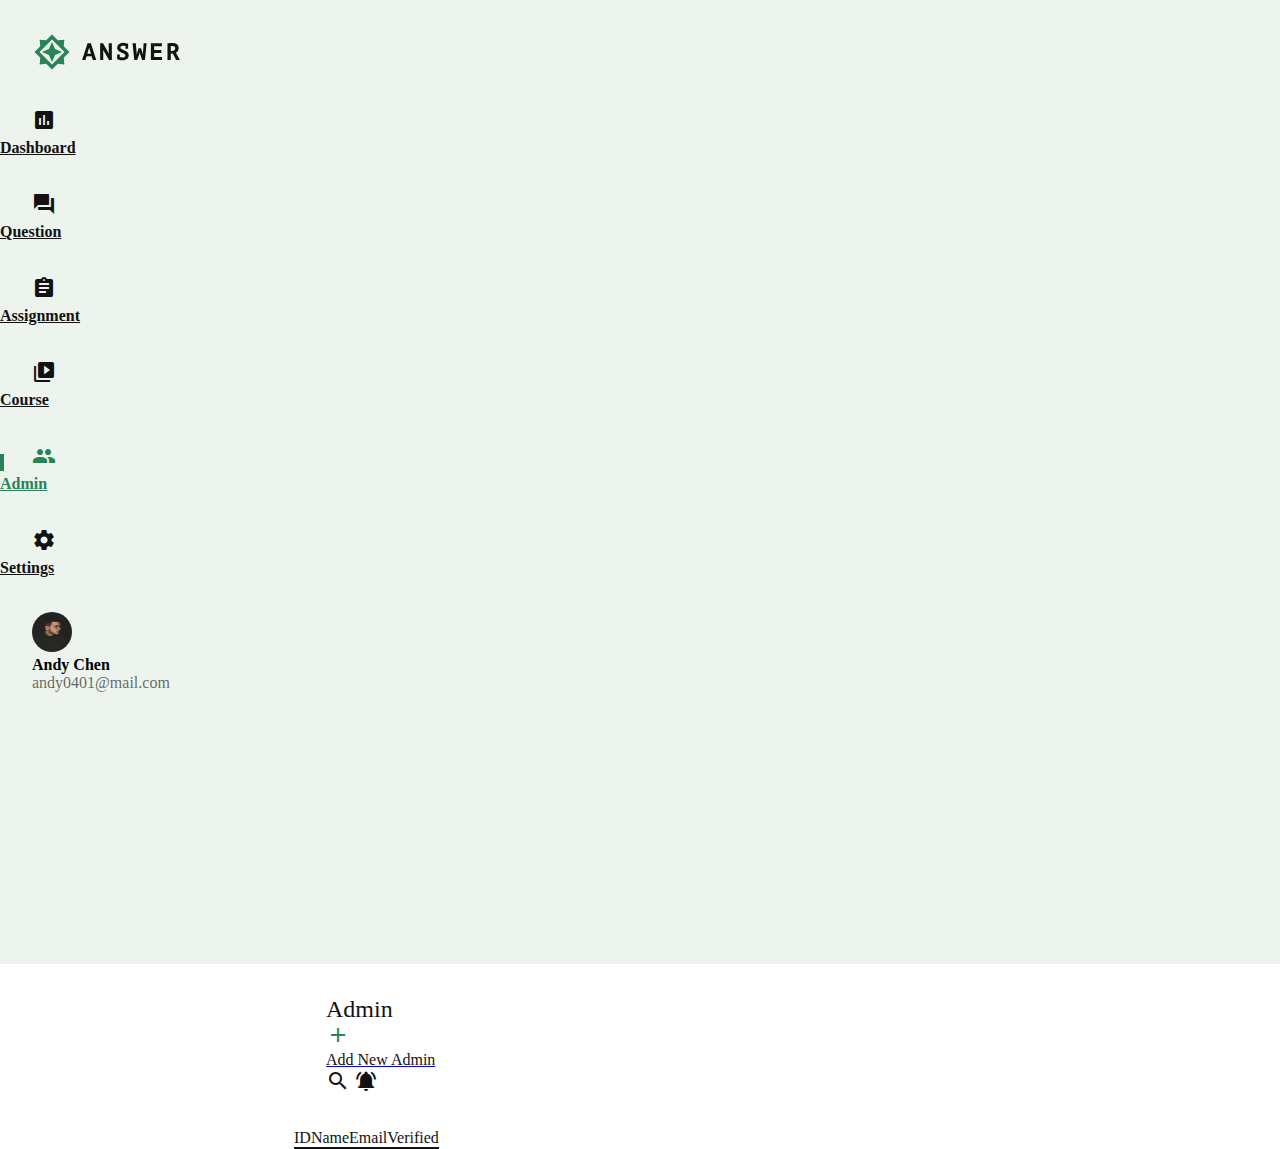
<file: index.html>
<!DOCTYPE html>
<html lang="en">

<head>
  <meta charset="UTF-8">
  <meta name="viewport"
    content="width=device-width, initial-scale=1, shrink-to-fit=no ,maximum-scale=1.0,minimum-scale=1.0">
  <meta http-equiv="X-UA-Compatible" content="ie=edge">
  <title>首頁</title>
  <!-- 線上的bs4 -->
  <link rel="stylesheet" href="https://stackpath.bootstrapcdn.com/bootstrap/4.2.1/css/bootstrap.min.css"
    integrity="sha384-GJzZqFGwb1QTTN6wy59ffF1BuGJpLSa9DkKMp0DgiMDm4iYMj70gZWKYbI706tWS" crossorigin="anonymous">
  <link rel="stylesheet" href="./assets/style/all.css">
  <link href="https://fonts.googleapis.com/icon?family=Material+Icons" rel="stylesheet">
  <link rel="stylesheet" href="https://fonts.google.com/specimen/Lato">
  <link rel="stylesheet" href="https://fonts.google.com/specimen/Roboto+Mono?query=robo">
</head>

<body>
  <!-- 側邊欄 -->
  <div class="wrap d-flex">
    <header class="d-flex flex-column justify-content-between position-fixed border-bottom-0 sidebar">
      <ul class="list-unstyled menu">
        <li class="d-flex logo-box">
          <h1>
            <a href="#">
              <img src="assets/images/header/logo-ANSWER.svg" alt="logo">
            </a>
          </h1>
        </li>
        <li class="icon-li">
          <a href="#" class="d-flex text-decoration-none">
            <span class="material-icons">
              assessment
            </span>
            <p>Dashboard</p>
          </a>
        </li>
        <li class="icon-li">
          <a href="#" class="d-flex text-decoration-none">
            <span class="material-icons">
              question_answer
            </span>
            <p>Question</p>
          </a>
        </li>
        <li class="icon-li">
          <a href="#" class="d-flex text-decoration-none">
            <span class="material-icons">
              assignment
            </span>
            <p>Assignment</p>
          </a>
        </li>
        <li class="icon-li">
          <a href="#" class="d-flex text-decoration-none">
            <span class="material-icons">
              video_library
            </span>
            <p>Course</p>
          </a>
        </li>
        <li class="icon-li">
          <a href="admin.html" class="d-flex text-decoration-none active" data-sidebar="admin">
            <span class="material-icons">
              people
            </span>
            <p>Admin</p>
          </a>
        </li>
        <li class="icon-li">
          <a href="#" class="d-flex text-decoration-none">
            <span class="material-icons">
              settings
            </span>
            <p>Settings</p>
          </a>
        </li>
      </ul>
      <div class="user d-flex">
        <img src="assets/images/header/andychen.jpeg" alt="user">
        <div>
          <p class="user-name">Andy Chen</p>
          <p class="user-email">andy0401@mail.com</p>
        </div>
      </div>
    </header>
    <div class="content">
  <nav>
    <ul class="d-flex justify-content-between">
      <li class="d-flex">
        <h2 class="second-headline">Admin</h2>
        <a href="#" class="d-flex text-decoration-none align-items-center li-">
          <span class="material-icons add-icon mr-2">
            add
          </span>
          <p class="add-p">Add New Admin</p>
        </a>
      </li>
      <li>
        <span class="material-icons">
          search
        </span>
        <span class="material-icons ml-4">
          notifications_active
        </span>
      </li>
    </ul>
  </nav>
  <div class="p-4">
    <table class="table">
      <thead>
        <tr>
          <th scope="col" class="border-top-0">ID</th>
          <th scope="col" class="border-top-0">Name</th>
          <th scope="col" class="border-top-0">Email</th>
          <th scope="col" class="border-top-0">Verified</th>
          <th class="border-top-0"></th>
          <th class="border-top-0"></th>
        </tr>
      </thead>
    </table>
  </div>
</div>
  </div>
  <script src="./assets/js/vendors.js"></script>
  <script src="./assets/js/all.js"></script>
  <script src="https://code.jquery.com/jquery-3.3.1.slim.min.js"
    integrity="sha384-q8i/X+965DzO0rT7abK41JStQIAqVgRVzpbzo5smXKp4YfRvH+8abtTE1Pi6jizo" crossorigin="anonymous">
    </script>
  <script src="https://cdnjs.cloudflare.com/ajax/libs/popper.js/1.14.6/umd/popper.min.js"
    integrity="sha384-wHAiFfRlMFy6i5SRaxvfOCifBUQy1xHdJ/yoi7FRNXMRBu5WHdZYu1hA6ZOblgut" crossorigin="anonymous">
    </script>
  <script src="https://stackpath.bootstrapcdn.com/bootstrap/4.2.1/js/bootstrap.min.js"
    integrity="sha384-B0UglyR+jN6CkvvICOB2joaf5I4l3gm9GU6Hc1og6Ls7i6U/mkkaduKaBhlAXv9k" crossorigin="anonymous">
    </script>
</body>

</html>
</file>
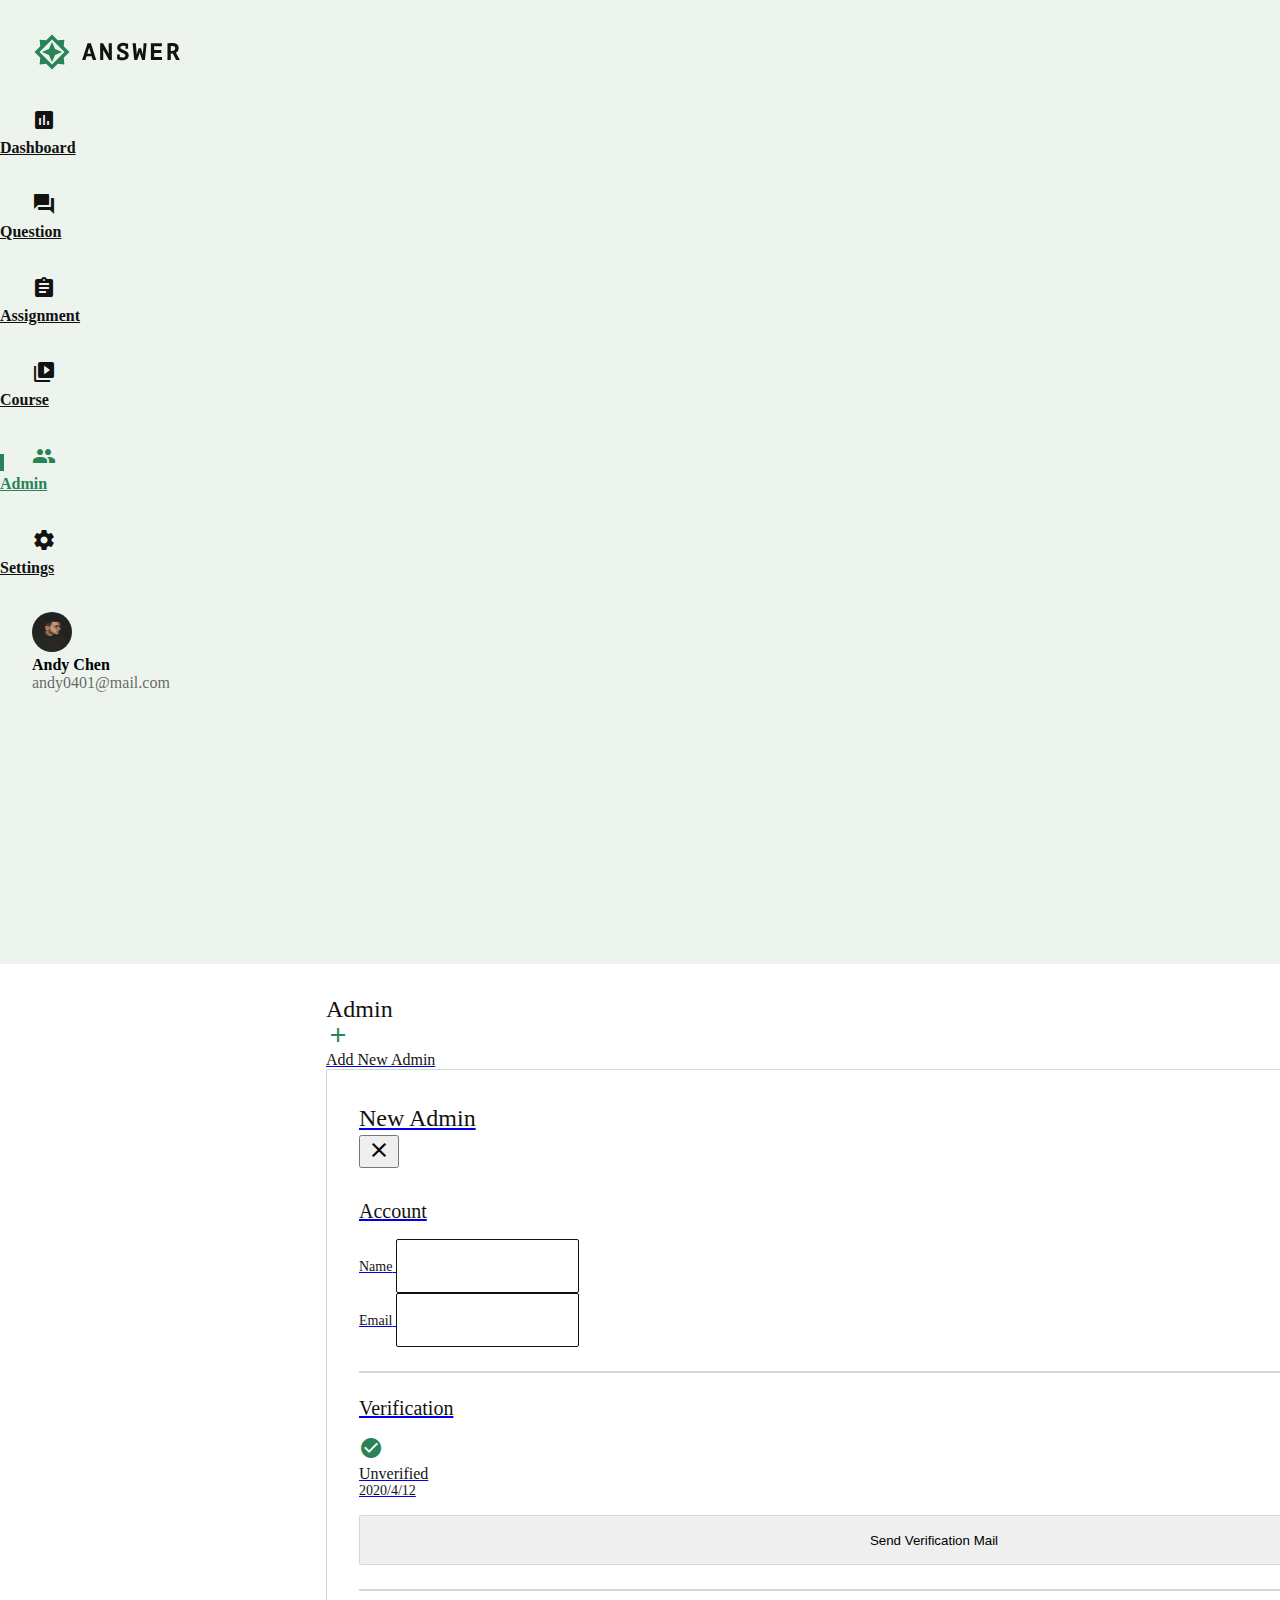
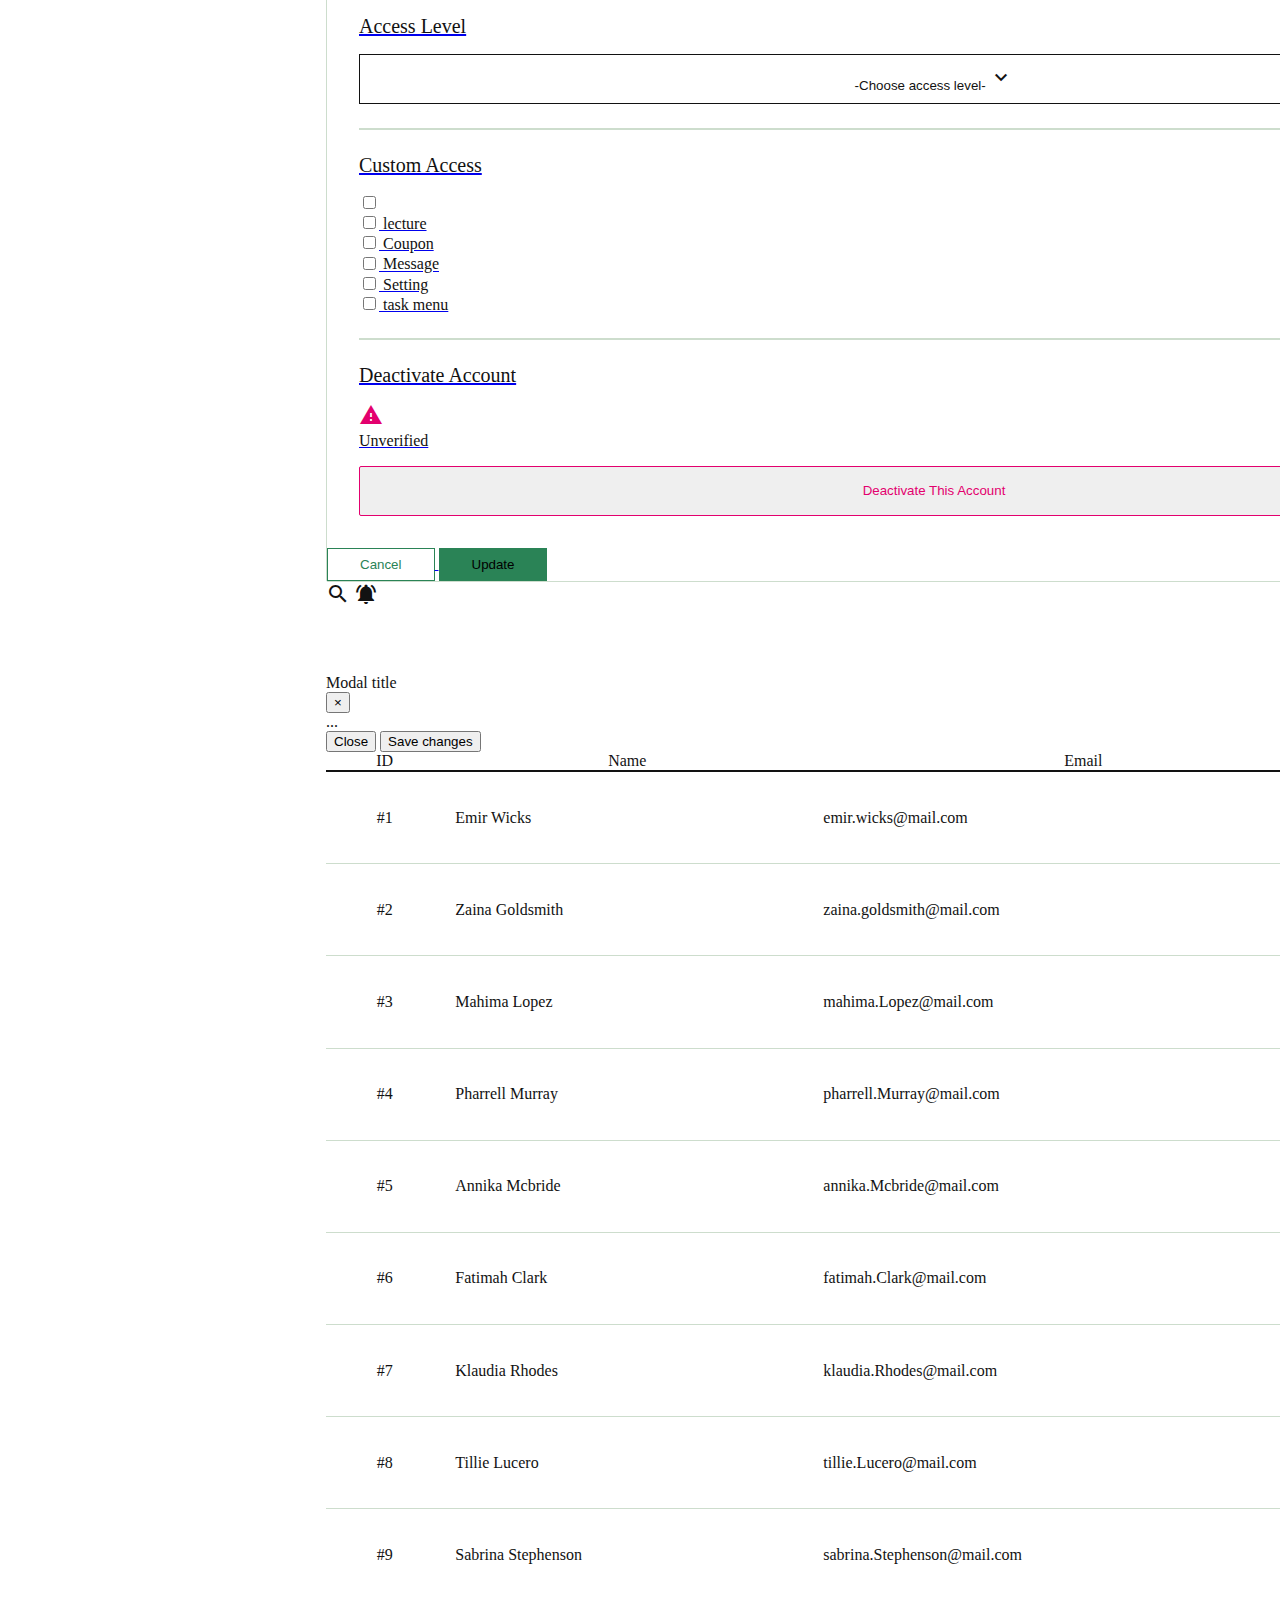
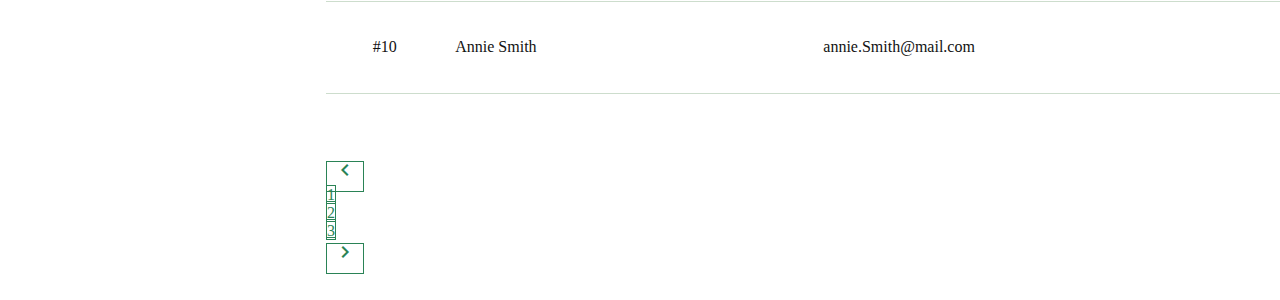
<file: admin.html>
<!DOCTYPE html>
<html lang="en">

<head>
  <meta charset="UTF-8">
  <meta name="viewport"
    content="width=device-width, initial-scale=1, shrink-to-fit=no ,maximum-scale=1.0,minimum-scale=1.0">
  <meta http-equiv="X-UA-Compatible" content="ie=edge">
  <title>admin</title>
  <!-- 線上的bs4 -->
  <link rel="stylesheet" href="https://stackpath.bootstrapcdn.com/bootstrap/4.2.1/css/bootstrap.min.css"
    integrity="sha384-GJzZqFGwb1QTTN6wy59ffF1BuGJpLSa9DkKMp0DgiMDm4iYMj70gZWKYbI706tWS" crossorigin="anonymous">
  <link rel="stylesheet" href="./assets/style/all.css">
  <link href="https://fonts.googleapis.com/icon?family=Material+Icons" rel="stylesheet">
  <link rel="stylesheet" href="https://fonts.google.com/specimen/Lato">
  <link rel="stylesheet" href="https://fonts.google.com/specimen/Roboto+Mono?query=robo">
</head>

<body>
  <!-- 側邊欄 -->
  <div class="wrap d-flex">
    <header class="d-flex flex-column justify-content-between position-fixed border-bottom-0 sidebar">
      <ul class="list-unstyled menu">
        <li class="d-flex logo-box">
          <h1>
            <a href="#">
              <img src="assets/images/header/logo-ANSWER.svg" alt="logo">
            </a>
          </h1>
        </li>
        <li class="icon-li">
          <a href="#" class="d-flex text-decoration-none">
            <span class="material-icons">
              assessment
            </span>
            <p>Dashboard</p>
          </a>
        </li>
        <li class="icon-li">
          <a href="#" class="d-flex text-decoration-none">
            <span class="material-icons">
              question_answer
            </span>
            <p>Question</p>
          </a>
        </li>
        <li class="icon-li">
          <a href="#" class="d-flex text-decoration-none">
            <span class="material-icons">
              assignment
            </span>
            <p>Assignment</p>
          </a>
        </li>
        <li class="icon-li">
          <a href="#" class="d-flex text-decoration-none">
            <span class="material-icons">
              video_library
            </span>
            <p>Course</p>
          </a>
        </li>
        <li class="icon-li">
          <a href="admin.html" class="d-flex text-decoration-none active" data-sidebar="admin">
            <span class="material-icons">
              people
            </span>
            <p>Admin</p>
          </a>
        </li>
        <li class="icon-li">
          <a href="#" class="d-flex text-decoration-none">
            <span class="material-icons">
              settings
            </span>
            <p>Settings</p>
          </a>
        </li>
      </ul>
      <div class="user d-flex">
        <img src="assets/images/header/andychen.jpeg" alt="user">
        <div>
          <p class="user-name">Andy Chen</p>
          <p class="user-email">andy0401@mail.com</p>
        </div>
      </div>
    </header>
    <div class="content">
    <nav class="font-weight-bold">
        <ul class="d-flex justify-content-between">
            <li class="d-flex add-hover">
                <h2 class="second-headline">Admin</h2>
                <a href="#" class="d-flex text-decoration-none align-items-center add-hover">
                    <!-- button -->
                    <span class="material-icons add-icon mr-2" data-toggle="modal" data-target="#exampleModalLong">
                        add
                    </span>
                    <p class="add-p" data-toggle="modal" data-target="#exampleModalLong">Add New Admin</p>
                    <!-- model -->
                    <div class="modal fade" id="exampleModalLong" tabindex="-1" role="dialog"
                        aria-labelledby="exampleModalLongTitle" aria-hidden="true">
                        <div class="modal-dialog" role="document">
                            <div class="modal-content modal-border">
                                <div class="modal-header header-box border-bottom-0">
                                    <h5 class="modal-title pop-up-h5" id="exampleModalLongTitle">New Admin</h5>
                                    <button type="button" class="close close-box" data-dismiss="modal"
                                        aria-label="Close">
                                        <span class="material-icons">
                                            close
                                        </span>
                                    </button>
                                </div>
                                <div class="modal-body form-area">
                                    <h6>Account</h6>
                                    <form>
                                        <div class="form-group">
                                            <label for="recipient-name"
                                                class="col-form-label pb-1 label-box">Name</label>
                                            <input type="text" class="form-control input-box" id="recipient-name">
                                        </div>
                                        <div class="form-group">
                                            <label for="recipient-name"
                                                class="col-form-label pb-1 label-box">Email</label>
                                            <input type="text" class="form-control input-box" id="recipient-name">
                                        </div>
                                    </form>
                                    <hr class="add-line">
                                    <h6>Verification</h6>
                                    <h6 class="s-headline d-flex justify-content-between">
                                        <div class="d-flex">
                                            <span class="material-icons mr-2 success">
                                                check_circle
                                            </span>
                                            <p>Unverified</p>
                                        </div>
                                        <div class="date-p">2020/4/12</div>
                                    </h6>
                                    <button type="button" class="btn btn-outline-success btn-verification">
                                        Send Verification Mail
                                    </button>
                                    <hr class="add-line">
                                    <h6>Access Level</h6>
                                    <button type="button"
                                        class="btn btn-danger btn-option d-flex justify-content-between"
                                        data-toggle="dropdown" aria-haspopup="true" aria-expanded="false">
                                        -Choose access level-
                                        <span class="material-icons">
                                            keyboard_arrow_down
                                        </span>
                                    </button>
                                    <hr class="add-line">
                                    <h6>Custom Access</h6>
                                    <div class="custom-control custom-checkbox">
                                        <input type="checkbox" class="custom-control-input" id="customCheck1">
                                        <div class="mb-3">
                                            <input class="form-check-input" type="checkbox" value="" id="defaultCheck1">
                                            <label class="form-check-label" for="defaultCheck1">
                                                lecture
                                            </label>
                                        </div>
                                        <div class="mb-3">
                                            <input class="form-check-input" type="checkbox" value="" id="defaultCheck1">
                                            <label class="form-check-label" for="defaultCheck1">
                                                Coupon
                                            </label>
                                        </div>
                                        <div class="mb-3">
                                            <input class="form-check-input" type="checkbox" value="" id="defaultCheck1">
                                            <label class="form-check-label" for="defaultCheck1">
                                                Message
                                            </label>
                                        </div>
                                        <div class="mb-3">
                                            <input class="form-check-input" type="checkbox" value="" id="defaultCheck1">
                                            <label class="form-check-label" for="defaultCheck1">
                                                Setting
                                            </label>
                                        </div>
                                        <div class="mb-3">
                                            <input class="form-check-input" type="checkbox" value="" id="defaultCheck1">
                                            <label class="form-check-label" for="defaultCheck1">
                                                task menu
                                            </label>
                                        </div>
                                    </div>
                                    <hr class="add-line">
                                    <h6>Deactivate Account</h6>
                                    <h6 class="s-headline d-flex align-items-center">
                                        <span class="material-icons mr-2 warning">
                                            warning
                                        </span>
                                        <p>Unverified</p>
                                    </h6>
                                    <button type="button"
                                        class="btn btn-outline-success btn-verification btn-deactivate">
                                        Deactivate This Account
                                    </button>
                                </div>
                                <div class="modal-footer border-top-0">
                                    <button type="button" class="btn btn-secondary cancel-btn"
                                        data-dismiss="modal">Cancel</button>
                                    <button type="button" class="btn btn-primary update-btn">Update</button>
                                </div>
                            </div>
                        </div>
                    </div>
                </a>
            </li>
            <li>
                <span class="material-icons">
                    search
                </span>
                <span class="material-icons ml-4">
                    notifications_active
                </span>
            </li>
        </ul>
    </nav>
    <div class="table-area">
        <table class="table table-hover">
            <thead class="font-weight-bold">
                <tr>
                    <th scope="col" class="border-top-0">ID</th>
                    <th scope="col" class="border-top-0">Name</th>
                    <th scope="col" class="border-top-0">Email</th>
                    <th scope="col" class="border-top-0">Verified</th>
                    <th class="border-top-0" style="width:5%"></th>
                </tr>
            </thead>
            <tbody data-toggle="modal" data-target="#exampleModalCenter">
                <tr>
                    <th scope="row" class="p-100 border-top-0" data-toggle="modal" data-target="#exampleModalCenter">#1
                    </th>
                    <td class="p-100 border-top-0" data-toggle="modal" data-target="#exampleModalCenter">Emir Wicks</td>
                    <td class="p-100 border-top-0" data-toggle="modal" data-target="#exampleModalCenter">
                        emir.wicks@mail.com</td>
                    <td class="p-100 border-top-0" data-toggle="modal" data-target="#exampleModalCenter">Yes</td>
                    <!-- Modal -->
                    <div class="modal fade" id="exampleModalCenter" tabindex="-1" role="dialog"
                        aria-labelledby="exampleModalCenterTitle" aria-hidden="true">
                        <div class="modal-dialog modal-dialog-centered" role="document">
                            <div class="modal-content">
                                <div class="modal-header">
                                    <h5 class="modal-title" id="exampleModalCenterTitle">Modal title</h5>
                                    <button type="button" class="close" data-dismiss="modal" aria-label="Close">
                                        <span aria-hidden="true">&times;</span>
                                    </button>
                                </div>
                                <div class="modal-body">
                                    ...
                                </div>
                                <div class="modal-footer">
                                    <button type="button" class="btn btn-secondary" data-dismiss="modal">Close</button>
                                    <button type="button" class="btn btn-primary">Save changes</button>
                                </div>
                            </div>
                        </div>
                    </div>
                    <td class="p-100 border-top-0 ic-all-box">
                        <div class="d-flex">
                            <span class="material-icons eyes-box">
                                visibility
                            </span>
                            <span class="material-icons pl-4">
                                create
                            </span>
                        </div>
                    </td>
                </tr>
                <tr>
                    <th scope="row" class="p-100 border-top-0">#2</th>
                    <td class="p-100 border-top-0">Zaina Goldsmith</td>
                    <td class="p-100 border-top-0">zaina.goldsmith@mail.com</td>
                    <td class="p-100 border-top-0">Yes</td>
                    <td class="p-100 border-top-0 ic-all-box">
                        <div class="d-flex">
                            <span class="material-icons eyes-box">
                                visibility
                            </span>
                            <span class="material-icons pl-4">
                                create
                            </span>
                        </div>
                    </td>
                </tr>
                <tr>
                    <th scope="row" class="p-100 border-top-0">#3</th>
                    <td class="p-100 border-top-0">Mahima Lopez</td>
                    <td class="p-100 border-top-0">mahima.Lopez@mail.com</td>
                    <td class="p-100 border-top-0">Yes</td>
                    <td class="p-100 border-top-0 ic-all-box">
                        <div class="d-flex">
                            <span class="material-icons eyes-box">
                                visibility
                            </span>
                            <span class="material-icons pl-4">
                                create
                            </span>
                        </div>
                    </td>
                </tr>
                <tr>
                    <th scope="row" class="p-100 border-top-0">#4</th>
                    <td class="p-100 border-top-0">Pharrell Murray</td>
                    <td class="p-100 border-top-0">pharrell.Murray@mail.com</td>
                    <td class="p-100 border-top-0">Yes</td>
                    <td class="p-100 border-top-0 ic-all-box">
                        <div class="d-flex">
                            <span class="material-icons eyes-box">
                                visibility
                            </span>
                            <span class="material-icons pl-4">
                                create
                            </span>
                        </div>
                    </td>
                </tr>
                <tr>
                    <th scope="row" class="p-100 border-top-0">#5</th>
                    <td class="p-100 border-top-0">Annika Mcbride</td>
                    <td class="p-100 border-top-0">annika.Mcbride@mail.com</td>
                    <td class="p-100 border-top-0">Yes</td>
                    <td class="p-100 border-top-0 ic-all-box">
                        <div class="d-flex">
                            <span class="material-icons eyes-box">
                                visibility
                            </span>
                            <span class="material-icons pl-4">
                                create
                            </span>
                        </div>
                    </td>
                </tr>
                <tr>
                    <th scope="row" class="p-100 border-top-0">#6</th>
                    <td class="p-100 border-top-0">Fatimah Clark</td>
                    <td class="p-100 border-top-0">fatimah.Clark@mail.com</td>
                    <td class="p-100 border-top-0">Yes</td>
                    <td class="p-100 border-top-0 ic-all-box">
                        <div class="d-flex">
                            <span class="material-icons eyes-box">
                                visibility
                            </span>
                            <span class="material-icons pl-4">
                                create
                            </span>
                        </div>
                    </td>
                </tr>
                <tr>
                    <th scope="row" class="p-100 border-top-0">#7</th>
                    <td class="p-100 border-top-0">Klaudia Rhodes</td>
                    <td class="p-100 border-top-0">klaudia.Rhodes@mail.com</td>
                    <td class="p-100 border-top-0">Yes</td>
                    <td class="p-100 border-top-0 ic-all-box">
                        <div class="d-flex">
                            <span class="material-icons eyes-box">
                                visibility
                            </span>
                            <span class="material-icons pl-4">
                                create
                            </span>
                        </div>
                    </td>
                </tr>
                <tr>
                    <th scope="row" class="p-100 border-top-0">#8</th>
                    <td class="p-100 border-top-0">Tillie Lucero</td>
                    <td class="p-100 border-top-0">tillie.Lucero@mail.com</td>
                    <td class="p-100 border-top-0">Yes</td>
                    <td class="p-100 border-top-0 ic-all-box">
                        <div class="d-flex">
                            <span class="material-icons eyes-box">
                                visibility
                            </span>
                            <span class="material-icons pl-4">
                                create
                            </span>
                        </div>
                    </td>
                </tr>
                <tr>
                    <th scope="row" class="p-100 border-top-0">#9</th>
                    <td class="p-100 border-top-0">Sabrina Stephenson</td>
                    <td class="p-100 border-top-0">sabrina.Stephenson@mail.com</td>
                    <td class="p-100 border-top-0">Yes</td>
                    <td class="p-100 border-top-0 ic-all-box">
                        <div class="d-flex">
                            <span class="material-icons eyes-box">
                                visibility
                            </span>
                            <span class="material-icons pl-4">
                                create
                            </span>
                        </div>
                    </td>
                </tr>
                <tr>
                    <th scope="row" class="p-100 border-top-0">#10</th>
                    <td class="p-100 border-top-0">Annie Smith</td>
                    <td class="p-100 border-top-0">annie.Smith@mail.com</td>
                    <td class="p-100 border-top-0">Yes</td>
                    <td class="p-100 border-top-0 ic-all-box">
                        <div class="d-flex">
                            <span class="material-icons eyes-box">
                                visibility
                            </span>
                            <span class="material-icons pl-4">
                                create
                            </span>
                        </div>
                    </td>
                </tr>
            </tbody>
        </table>
    </div>
    <nav aria-label="Page navigation example" class="d-flex justify-content-end">
        <ul class="pagination">
            <li class="page-item">
                <a class="page-link d-flex align-items-center p-01 color-g" href="#" aria-label="Previous">
                    <span class="material-icons">
                        chevron_left
                    </span>
                </a>
            </li>
            <li class="page-item"><a class="page-link" href="#">1</a></li>
            <li class="page-item"><a class="page-link" href="#">2</a></li>
            <li class="page-item"><a class="page-link" href="#">3</a></li>
            <li class="page-item">
                <a class="page-link d-flex align-items-center p-01 color-g" href="#" aria-label="Next">
                    <span class="material-icons">
                        chevron_right
                    </span>
                </a>
            </li>
        </ul>
    </nav>
</div>
  </div>
  <script src="./assets/js/vendors.js"></script>
  <script src="./assets/js/all.js"></script>
  <script src="https://code.jquery.com/jquery-3.3.1.slim.min.js"
    integrity="sha384-q8i/X+965DzO0rT7abK41JStQIAqVgRVzpbzo5smXKp4YfRvH+8abtTE1Pi6jizo" crossorigin="anonymous">
    </script>
  <script src="https://cdnjs.cloudflare.com/ajax/libs/popper.js/1.14.6/umd/popper.min.js"
    integrity="sha384-wHAiFfRlMFy6i5SRaxvfOCifBUQy1xHdJ/yoi7FRNXMRBu5WHdZYu1hA6ZOblgut" crossorigin="anonymous">
    </script>
  <script src="https://stackpath.bootstrapcdn.com/bootstrap/4.2.1/js/bootstrap.min.js"
    integrity="sha384-B0UglyR+jN6CkvvICOB2joaf5I4l3gm9GU6Hc1og6Ls7i6U/mkkaduKaBhlAXv9k" crossorigin="anonymous">
    </script>
</body>

</html>
</file>
<file: assets/style/all.css>
html, body, div, span, applet, object, iframe,
h1, h2, h3, h4, h5, h6, p, blockquote, pre,
a, abbr, acronym, address, big, cite, code,
del, dfn, em, img, ins, kbd, q, s, samp,
small, strike, strong, sub, sup, tt, var,
b, u, i, center,
dl, dt, dd, ol, ul, li,
fieldset, form, label, legend,
table, caption, tbody, tfoot, thead, tr, th, td,
article, aside, canvas, details, embed,
figure, figcaption, footer, header, hgroup,
menu, nav, output, ruby, section, summary,
time, mark, audio, video {
  margin: 0;
  padding: 0;
  border: 0;
  font-size: 100%;
  font: inherit;
  vertical-align: baseline; }

/* HTML5 display-role reset for older browsers */
article, aside, details, figcaption, figure,
footer, header, hgroup, menu, nav, section {
  display: block; }

/* body {
	line-height: 1;
} */
ul {
  list-style: none; }

blockquote, q {
  quotes: none; }

blockquote:before, blockquote:after,
q:before, q:after {
  content: '';
  content: none; }

table {
  border-collapse: collapse;
  border-spacing: 0; }

.selector-for-some-widget {
  box-sizing: content-box; }

body {
  font-family: "Lato"; }

input:focus {
  outline: none;
  box-shadow: none;
  border-color: none; }

button:focus {
  outline: none;
  box-shadow: none; }

header {
  background-color: #edf4ee;
  padding: 2rem 0 2rem 0;
  height: 100vh;
  min-width: 296px; }

.logo-box {
  margin-bottom: 2rem; }

.user {
  padding-left: 2rem; }
  .user img {
    width: 40px;
    height: 40px;
    border-radius: 100%;
    margin-right: 1rem; }
  .user div .user-name {
    font-weight: bold; }
  .user div .user-email {
    color: #0000009A; }

.icon-li {
  margin-bottom: 2rem;
  font-weight: bold; }
  .icon-li a {
    color: #121212;
    transition: .2s; }
    .icon-li a:hover {
      color: #2a8356; }
    .icon-li a:focus {
      color: #2a8356; }
    .icon-li a p {
      line-height: 1.5; }
  .icon-li span {
    margin-right: 1rem; }

.sidebar .menu a.active {
  color: #2a8356;
  box-shadow: inset 4px 0 0 #2a8356; }

.sidebar a, .menu a {
  padding-left: 2rem; }

.content {
  width: 100vw;
  color: #121212;
  margin-left: 294px; }

nav {
  padding: 32px; }

.second-headline {
  font-size: 1.5rem;
  margin-right: 2.9375rem; }

.add-p {
  color: #121212;
  cursor: pointer;
  transition: .2s; }
  .add-p:hover {
    color: #2a8356; }

.add-icon {
  color: #2a8356;
  transition: .2s; }
  .add-icon:hover {
    color: #2a8356; }

.header-box {
  padding: 2rem; }

.pop-up-h5 {
  font-size: 1.5rem;
  color: #121212;
  line-height: 33px;
  font-weight: 450; }

.close-box {
  opacity: 100; }

.form-area {
  padding: 0 2rem 2rem 2rem; }
  .form-area h6 {
    padding-bottom: 1rem;
    font-size: 1.25rem;
    color: #121212; }

.label-box {
  font-size: 14px;
  font-weight: 400;
  color: #121212; }

.input-box {
  border: 1px solid #121212;
  height: 3.125rem;
  border-radius: .125rem; }

.add-line {
  margin: 24px 0 24px 0;
  border: 0.5px solid #cdddcd; }

.modal-border {
  border: 1px solid #cdddcd;
  border-radius: .125rem; }

.s-headline .success {
  color: #2a8356; }

.s-headline .warning {
  color: #e3006e; }

.s-headline p {
  font-size: 1rem; }

.date-p {
  font-size: .875rem;
  font-weight: 400; }

.btn-verification {
  width: 100%;
  border-radius: .125rem;
  height: 3.125rem;
  border: 1px solid #cdddcd; }
  .btn-verification:hover {
    background-color: #2a8356;
    border: 1px solid #2a8356; }
  .btn-verification:focus {
    box-shadow: none; }

.btn-option {
  color: #121212;
  width: 100%;
  height: 3.125rem;
  border: 1px solid #121212;
  background-color: #fff; }
  .btn-option:hover {
    background-color: #edf4ee;
    color: #121212;
    border: 1px solid #121212; }
  .btn-option:focus {
    outline: none;
    box-shadow: none; }

.form-check-label {
  color: #121212;
  font-weight: 400; }

.form-check-input {
  margin-top: .2rem; }

.btn-deactivate {
  color: #e3006e;
  border: 1px solid #e3006e; }
  .btn-deactivate:hover {
    background-color: #e3006e;
    border: 1px solid #e3006e; }

.update-btn, .cancel-btn {
  padding: .5rem 2rem .5rem 2rem; }

.update-btn {
  background-color: #2a8356;
  border: 1px solid #2a8356; }

.cancel-btn {
  background-color: #fff;
  border: 1px solid #2a8356;
  color: #2a8356; }

tbody {
  cursor: pointer; }

.eyes-box {
  transition: .2s;
  cursor: pointer; }
  .eyes-box:hover {
    color: #2a8356; }

.header-box {
  padding: 2rem; }

.pop-up-h5 {
  font-size: 1.5rem;
  color: #121212;
  line-height: 33px;
  font-weight: 450; }

.close-box {
  opacity: 100; }

.form-area {
  padding: 0 2rem 2rem 2rem; }
  .form-area h6 {
    padding-bottom: 1rem;
    font-size: 1.25rem;
    color: #121212; }

.label-box {
  font-size: 14px;
  font-weight: 400;
  color: #121212; }

.input-box {
  border: 1px solid #121212;
  height: 3.125rem;
  border-radius: .125rem; }

.add-line {
  margin: 24px 0 24px 0;
  border: 0.5px solid #cdddcd; }

.modal-border {
  border: 1px solid #cdddcd;
  border-radius: .125rem; }

.s-headline .success {
  color: #2a8356; }

.s-headline .warning {
  color: #e3006e; }

.s-headline p {
  font-size: 1rem; }

.date-p {
  font-size: .875rem;
  font-weight: 400; }

.btn-verification {
  width: 100%;
  border-radius: .125rem;
  height: 3.125rem;
  border: 1px solid #cdddcd; }
  .btn-verification:hover {
    background-color: #2a8356;
    border: 1px solid #2a8356; }
  .btn-verification:focus {
    box-shadow: none; }

.btn-option {
  color: #121212;
  width: 100%;
  height: 3.125rem;
  border: 1px solid #121212;
  background-color: #fff; }
  .btn-option:hover {
    background-color: #edf4ee;
    color: #121212;
    border: 1px solid #121212; }
  .btn-option:focus {
    outline: none;
    box-shadow: none; }

.form-check-label {
  color: #121212;
  font-weight: 400; }

.form-check-input {
  margin-top: .2rem; }

.btn-deactivate {
  color: #e3006e;
  border: 1px solid #e3006e; }
  .btn-deactivate:hover {
    background-color: #e3006e;
    border: 1px solid #e3006e; }

.update-btn, .cancel-btn {
  padding: .5rem 2rem .5rem 2rem; }

.update-btn {
  background-color: #2a8356;
  border: 1px solid #2a8356; }

.cancel-btn {
  background-color: #fff;
  border: 1px solid #2a8356;
  color: #2a8356; }

.table thead th {
  border-bottom: 2px solid #121212; }

.p-100 {
  padding: 1.1rem .75rem !important;
  vertical-align: middle !important;
  border-bottom: 1px solid #cdddcd !important; }

.table-area {
  padding: 2rem; }

.table-hover tbody tr {
  transition: .2s; }
  .table-hover tbody tr:hover {
    background-color: #edf4ee; }

.ic-all-box {
  padding-right: 0 !important;
  text-align: end; }

.p-01 {
  padding: .39rem !important; }

.page-link {
  color: #2a8356;
  border: 1px solid #2a8356;
  transition: .2s; }
  .page-link:hover {
    color: #fff;
    background-color: #2a8356;
    border: 1px solid #2a8356; }

.color-g {
  color: #2a8356; }

/*# sourceMappingURL=all.css.map */
</file>
